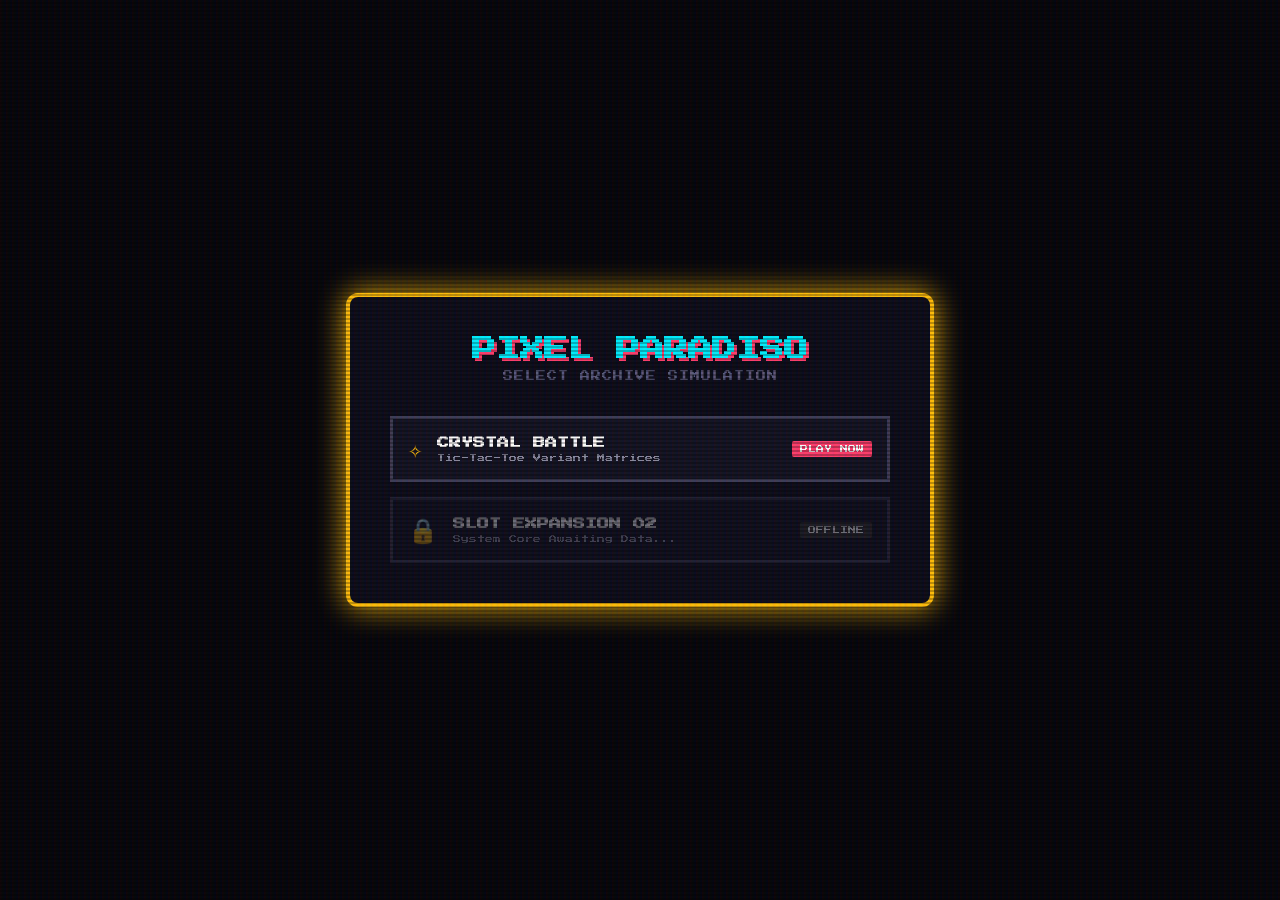
<file: index.html>
<!DOCTYPE html>
<html lang="en">
<head>
    <meta charset="UTF-8">
    <meta name="viewport" content="width=device-width, initial-scale=1.0">
    <title>Pixel Arcade</title>
    <link href="https://fonts.googleapis.com/css2?family=Press+Start+2P&display=swap" rel="stylesheet">
    <link rel="stylesheet" href="hub-style.css">
</head>
<body>

    <div class="scanlines"></div>

    <div class="cabinet-wrapper">
        <h1 class="marquee-title">PIXEL PARADISO</h1>
        <p class="subtitle">SELECT ARCHIVE SIMULATION</p>

        <div class="games-menu">
            <a href="Tic-Tac-Toe/index.html" class="game-card active">
                <div class="card-icon">✧</div>
                <div class="card-info">
                    <h2>CRYSTAL BATTLE</h2>
                    <p>Tic-Tac-Toe Variant Matrices</p>
                </div>
                <div class="status-tag">PLAY NOW</div>
            </a>

            <div class="game-card locked">
                <div class="card-icon">🔒</div>
                <div class="card-info">
                    <h2>SLOT EXPANSION 02</h2>
                    <p>System Core Awaiting Data...</p>
                </div>
                <div class="status-tag">OFFLINE</div>
            </div>
        </div>
    </div>

</body>
</html>
</file>
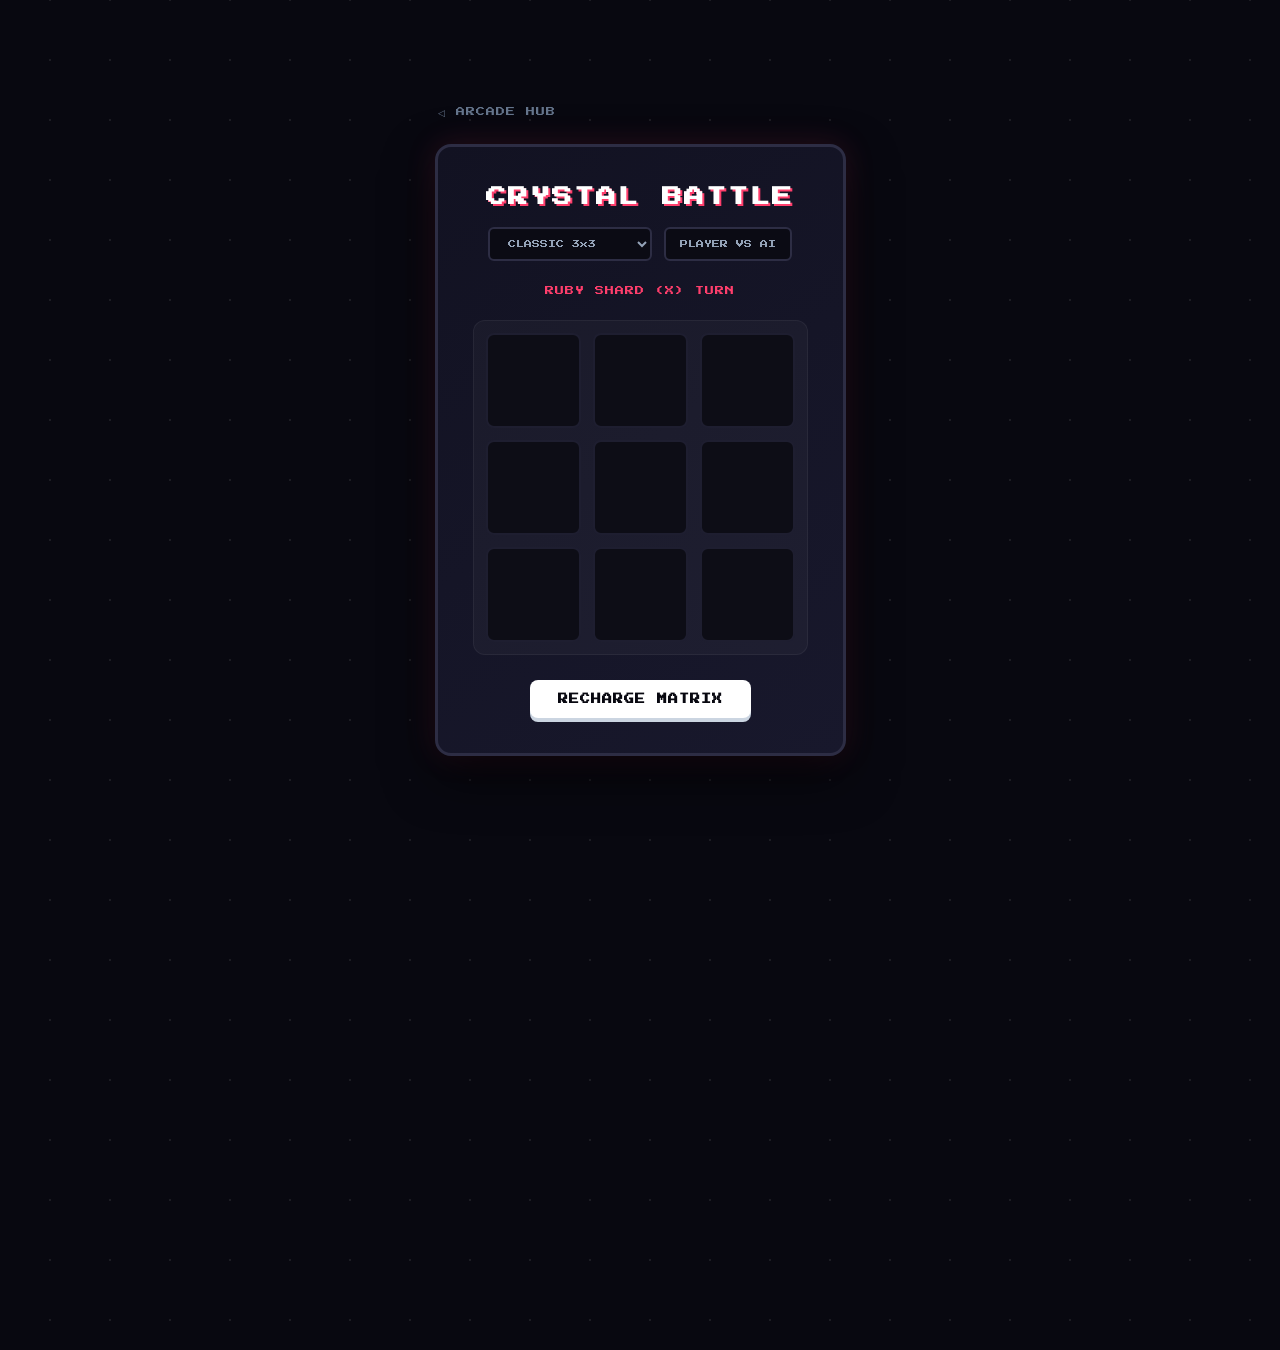
<file: TIC-TAC-TOE/index.html>
<!DOCTYPE html>
<html lang="en">
<head>
    <meta charset="UTF-8">
    <meta name="viewport" content="width=device-width, initial-scale=1.0">
    <title>Ultimate Crystal Battlegrounds</title>
    <link href="https://fonts.googleapis.com/css2?family=Press+Start+2P&display=swap" rel="stylesheet">
    <link rel="stylesheet" href="style.css">
</head>
<body>

    <div class="stars"></div>

    <div class="arcade-container" id="arcade-cabinet">
        <a href="../index.html" class="back-hub-btn">◁ ARCADE HUB</a>
        <h1 class="pixel-title">CRYSTAL BATTLE</h1>
        
        <div class="dashboard-controls">
            <select id="game-engine-select" class="retro-select">
                <option value="classic">CLASSIC 3x3</option>
                <option value="mega">MEGA 4x4</option>
                <option value="layer3d">3D LAYER STACK</option>
                <option value="ultimate">INCEPTION MODE</option>
            </select>
            <button id="mode-btn" class="mode-btn">PLAYER VS AI</button>
        </div>

        <div id="status" class="pixel-status">RUBY SHARD (X) TURN</div>

        <div id="game-arena"></div>

        <button id="reset-btn" class="pixel-btn">RECHARGE MATRIX</button>
    </div>

    <script src="script.js"></script>
</body>
</html>
</file>
<file: hub-style.css>
body {
    background-color: #05050a;
    color: #fff;
    font-family: 'Press Start 2P', monospace;
    display: flex;
    justify-content: center;
    align-items: center;
    height: 100vh;
    margin: 0;
    overflow: hidden;
}

/* CRT Screen Effect Overlay */
.scanlines {
    position: absolute;
    top:0; left:0; width:100%; height:100%;
    background: linear-gradient(rgba(18, 16, 16, 0) 50%, rgba(0, 0, 0, 0.25) 50%), linear-gradient(90deg, rgba(255, 0, 0, 0.06), rgba(0, 255, 0, 0.02), rgba(0, 0, 255, 0.06));
    background-size: 100% 4px, 6px 100%;
    z-index: 10;
    pointer-events: none;
}

.cabinet-wrapper {
    background: #0d0d1a;
    border: 4px solid #ffbe0b;
    box-shadow: 0px 0px 30px #ffbe0b;
    padding: 40px;
    border-radius: 12px;
    text-align: center;
    max-width: 500px;
    width: 90%;
}

.marquee-title {
    color: #00f0ff;
    font-size: 24px;
    margin: 0 0 10px 0;
    text-shadow: 3px 3px 0px #ff3e6c;
    animation: flash 1.5s infinite alternate;
}

@keyframes flash {
    0% { opacity: 1; }
    100% { opacity: 0.7; }
}

.subtitle {
    color: #5c5c7d;
    font-size: 10px;
    margin-bottom: 35px;
    letter-spacing: 1px;
}

.games-menu {
    display: flex;
    flex-direction: column;
    gap: 15px;
}

.game-card {
    display: flex;
    align-items: center;
    padding: 15px;
    border: 3px solid #3d3d56;
    background-color: #141423;
    text-decoration: none;
    color: inherit;
    transition: all 0.2s;
}

.game-card.active:hover {
    border-color: #00f0ff;
    background-color: #1a1a2e;
    transform: scale(1.02);
    box-shadow: 0px 0px 10px rgba(0, 240, 255, 0.4);
}

.game-card.locked { opacity: 0.4; cursor: not-allowed; }

.card-icon { font-size: 24px; margin-right: 15px; color: #ffbe0b; }

.card-info { text-align: left; flex-grow: 1; }
.card-info h2 { font-size: 12px; margin: 0 0 5px 0; color: #fff; }
.card-info p { font-size: 8px; margin: 0; color: #8a8a9e; }

.status-tag { font-size: 8px; background: #ff3e6c; padding: 4px 8px; border-radius: 2px; }
.game-card.locked .status-tag { background: #333; }
</file>
<file: TIC-TAC-TOE/style.css>
/* Base Canvas & Dynamic Starfield Depth */
body {
    background-color: #080810; /* Deep midnight obsidian */
    color: #e2e8f0;
    font-family: 'Press Start 2P', monospace;
    display: flex;
    justify-content: center;
    align-items: center;
    min-height: 100vh;
    margin: 0;
    overflow-x: hidden;
    position: relative;
}

.stars {
    position: absolute;
    width: 200%;
    height: 200%;
    background: radial-gradient(circle, #ffffff 1px, transparent 1px) repeat;
    background-size: 60px 60px;
    opacity: 0.08; /* Subtly dimmed for a classy backdrop */
    animation: spaceScroll 35s linear infinite;
    z-index: 1;
}

@keyframes spaceScroll {
    0% { transform: translate(0, 0); }
    100% { transform: translate(-60px, -60px); }
}

/* Elegant, High-End Arcade Console Frame */
.arcade-container {
    background: linear-gradient(145deg, #121222, #18182c);
    padding: 35px;
    border: 3px solid #2d2d44; /* Clean slate edge instead of thick neon pink */
    box-shadow: 0 20px 50px rgba(0, 0, 0, 0.6), 
                0 0 30px rgba(255, 62, 108, 0.15); /* Soft, classy external aura */
    text-align: center;
    border-radius: 16px;
    position: relative;
    z-index: 2;
    max-width: 95vw;
}

.back-hub-btn {
    position: absolute;
    top: -40px;
    left: 0;
    color: #64748b;
    text-decoration: none;
    font-size: 9px;
    letter-spacing: 1px;
    transition: color 0.2s;
}
.back-hub-btn:hover {
    color: #00f0ff;
}

/* Master Typography Branded Header */
.pixel-title {
    color: #ffffff;
    font-size: 20px;
    margin: 5px 0 20px 0;
    text-shadow: 2px 2px 0px #ff3e6c;
    letter-spacing: 2px;
}

/* Premium Dashboard Interactive Toggles */
.dashboard-controls {
    display: flex;
    justify-content: center;
    gap: 12px;
    margin-bottom: 25px;
}

.retro-select, .mode-btn {
    background-color: #0b0b14;
    color: #94a3b8;
    border: 2px solid #2d2d44;
    font-family: 'Press Start 2P', monospace;
    font-size: 8px;
    padding: 10px 14px;
    border-radius: 6px;
    outline: none;
    cursor: pointer;
    transition: all 0.2s ease;
}

.retro-select:hover, .mode-btn:hover {
    border-color: #ffbe0b;
    color: #ffffff;
    background-color: #121224;
}

.pixel-status {
    color: #94a3b8;
    font-size: 9px;
    margin-bottom: 25px;
    letter-spacing: 1px;
}

/* --- The Dynamic Arena: Translucent Glass Lattices --- */
.grid-3x3 { 
    display: grid; 
    grid-template-columns: repeat(3, 95px); 
    grid-template-rows: repeat(3, 95px); 
    gap: 12px; 
    background: rgba(255, 255, 255, 0.03); /* Translucent plate backing */
    padding: 12px; 
    margin: 0 auto 25px auto; 
    width: max-content;
    border-radius: 12px;
    border: 1px solid rgba(255, 255, 255, 0.05);
}

.grid-4x4 { 
    display: grid; 
    grid-template-columns: repeat(4, 75px); 
    grid-template-rows: repeat(4, 75px); 
    gap: 10px; 
    background: rgba(255, 255, 255, 0.03); 
    padding: 12px; 
    margin: 0 auto 25px auto; 
    width: max-content; 
    border-radius: 12px;
    border: 1px solid rgba(255, 255, 255, 0.05);
}

/* 3D Stack Layer Styling */
.arena-3d { display: flex; flex-direction: column; gap: 20px; margin-bottom: 25px; }
.layer-label { font-size: 8px; color: #64748b; text-align: left; margin-left: 15px; text-transform: uppercase; }

/* Inception Grid Mode Blueprint styling */
.ultimate-board { 
    display: grid; 
    grid-template-columns: repeat(3, 115px); 
    grid-template-rows: repeat(3, 115px); 
    gap: 12px; 
    background: rgba(255, 255, 255, 0.02); 
    padding: 12px; 
    margin: 0 auto 25px auto; 
    width: max-content; 
    border-radius: 14px;
    border: 1px solid rgba(255, 255, 255, 0.05);
}
.mini-board { 
    display: grid; 
    grid-template-columns: repeat(3, 31px); 
    grid-template-rows: repeat(3, 31px); 
    gap: 4px; 
    background: #0d0d18; 
    padding: 4px; 
    border: 2px solid #2d2d44; 
    border-radius: 8px;
    transition: all 0.2s ease;
}
.mini-board.active-target { 
    border-color: #ffbe0b; 
    box-shadow: 0 0 10px rgba(255, 190, 11, 0.2);
}
.mini-board.won-X { background: rgba(255, 62, 108, 0.15) !important; border-color: #ff3e6c !important; }
.mini-board.won-O { background: rgba(0, 240, 255, 0.15) !important; border-color: #00f0ff !important; }

/* Deep Premium Vault Cells */
.cell {
    background: #0d0d16;
    border: 2px solid #1e1e30;
    border-radius: 8px;
    cursor: pointer;
    outline: none;
    display: flex;
    justify-content: center;
    align-items: center;
    transition: all 0.2s cubic-bezier(0.4, 0, 0.2, 1);
}
.cell:hover { 
    background: #141424; 
    border-color: #475569;
    transform: translateY(-2px);
    box-shadow: 0 5px 10px rgba(0, 0, 0, 0.4);
}

/* Inception Mini-cell customizations */
.mini-cell { border-radius: 4px; border-width: 1px; }
.mini-cell svg { width: 20px !important; height: 20px !important; }

/* Vector Token Graphics: Inner Radiant Pearl Filters */
.cell svg { 
    width: 52px; 
    height: 52px; 
    filter: drop-shadow(0px 4px 12px var(--glow-color, rgba(255,255,255,0.1)));
}

/* Premium Minimalist Control Button */
.pixel-btn {
    background-color: #ffffff;
    color: #080810;
    border: none;
    border-radius: 8px;
    font-family: 'Press Start 2P', monospace;
    padding: 14px 28px;
    font-size: 10px;
    font-weight: bold;
    letter-spacing: 1px;
    cursor: pointer;
    box-shadow: 0 4px 0px #cbd5e1;
    transition: all 0.1s ease;
}
.pixel-btn:hover {
    background-color: #f1f5f9;
    transform: translateY(1px);
    box-shadow: 0 3px 0px #cbd5e1;
}
.pixel-btn:active {
    transform: translateY(4px);
    box-shadow: 0 0px 0px transparent;
}
</file>
